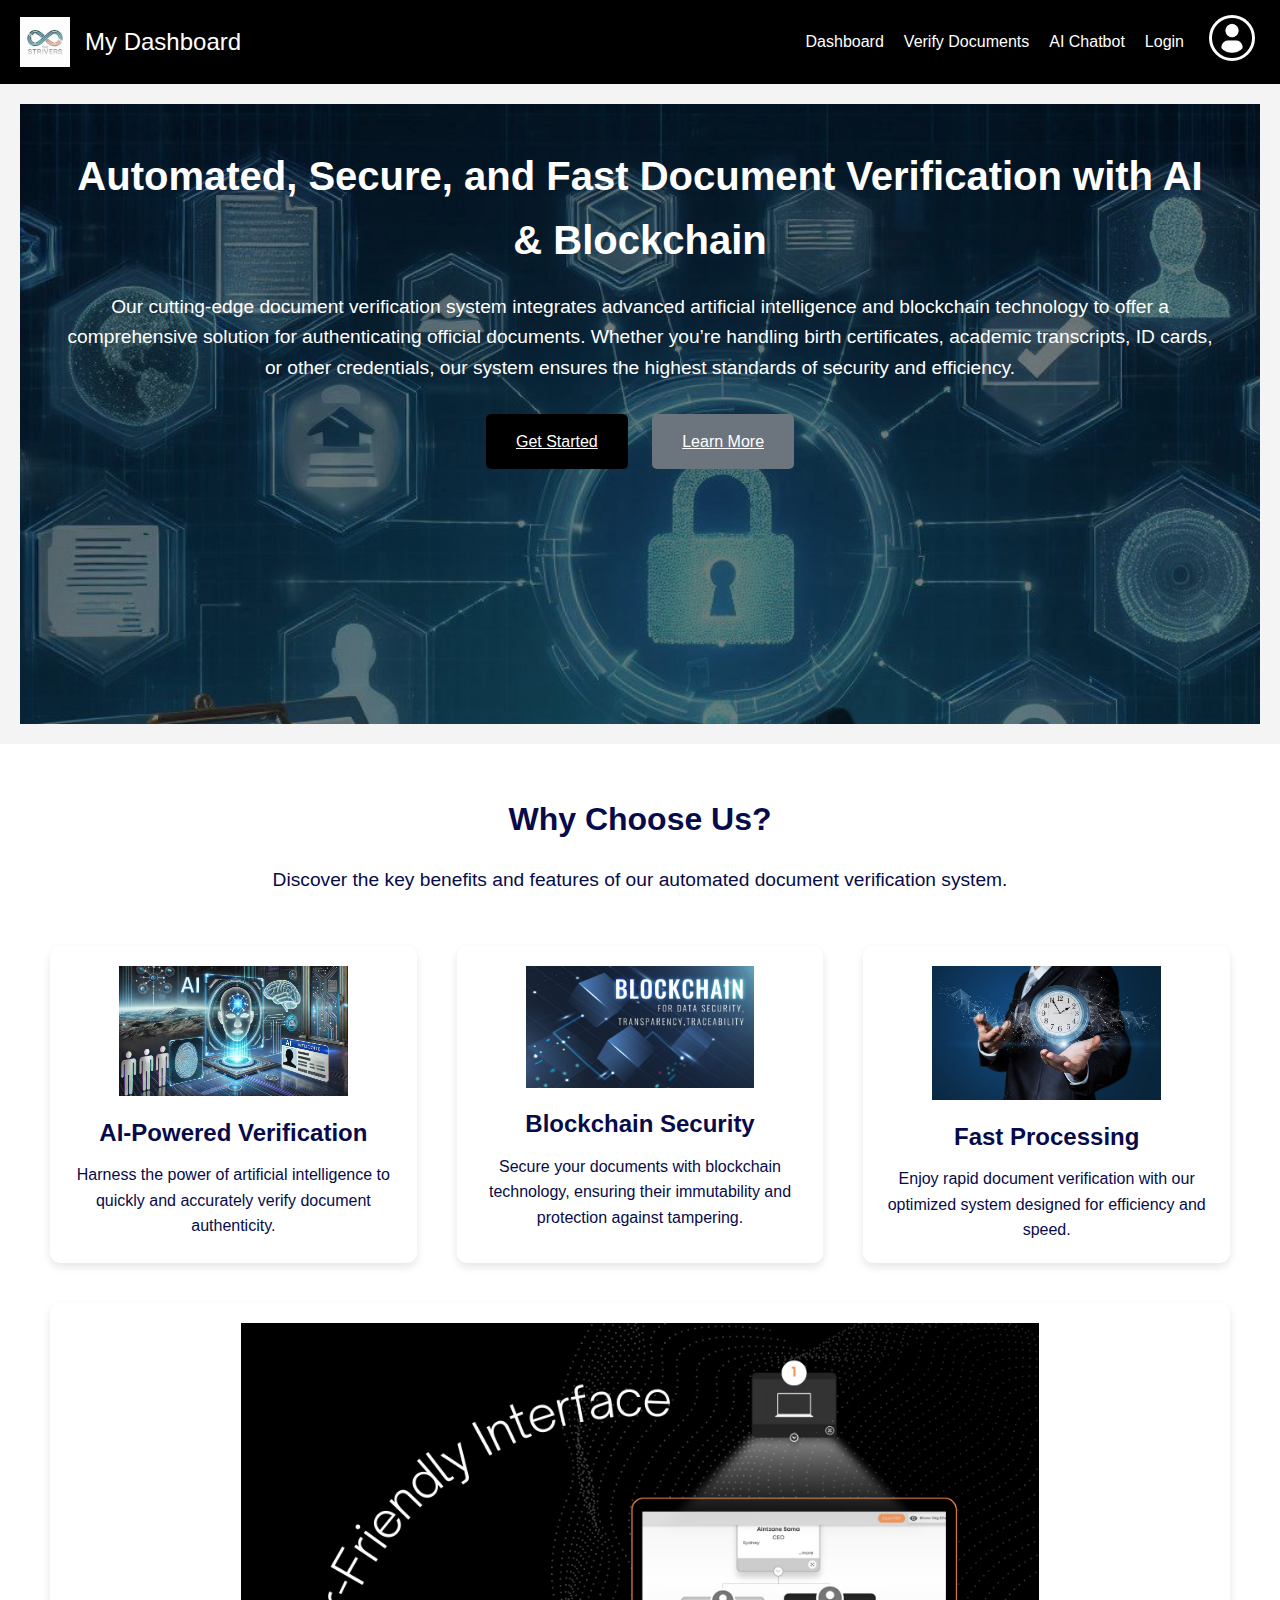
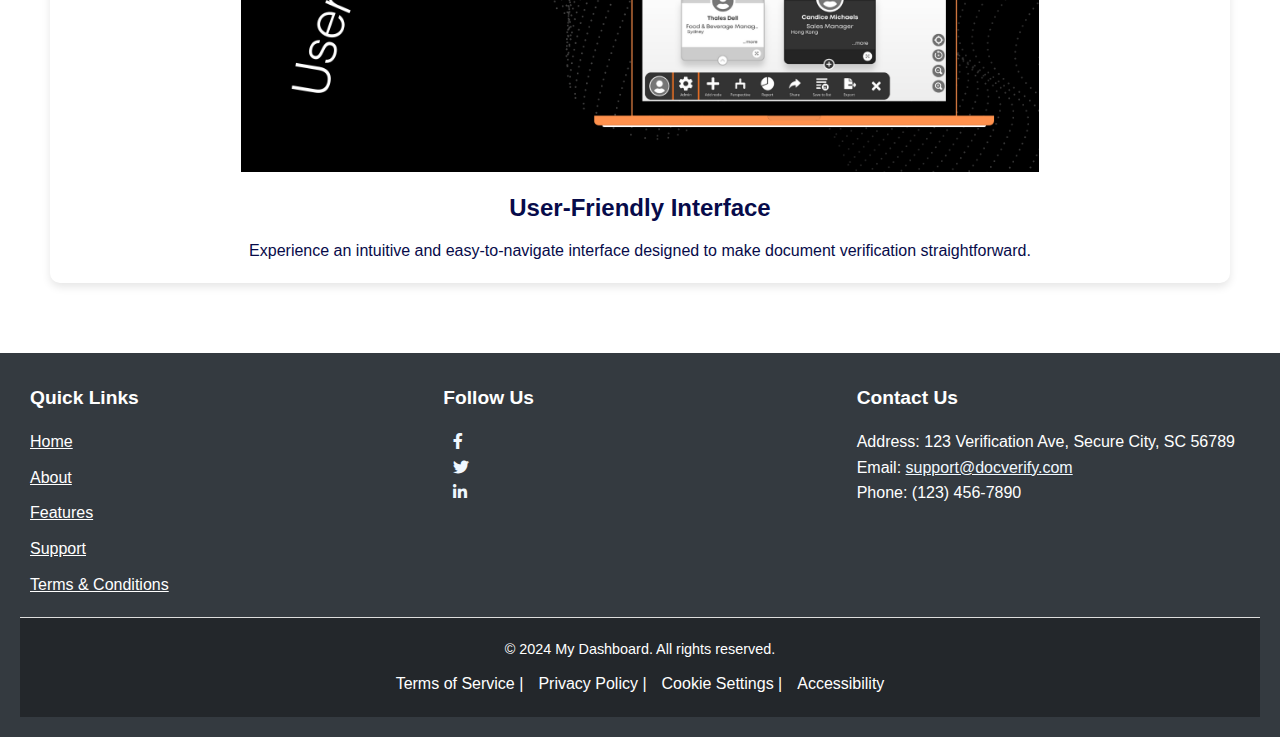
<file: index.html>
<!DOCTYPE html>
<html lang="en">
<head>
    <meta charset="UTF-8">
    <meta name="viewport" content="width=device-width, initial-scale=1.0">
    <title>Dashboard</title>
    <link rel="stylesheet" href="https://cdnjs.cloudflare.com/ajax/libs/font-awesome/6.0.0-beta3/css/all.min.css">
    <link rel="stylesheet" href="index.css">
</head>
<body>
    <!-- Navigation Bar -->
<nav class="navbar">
        <div class="logo">
            <img src="strive.png" alt="Logo" class="logo-img"> My Dashboard
        </div>
        <ul class="nav-links">
            <li><a href="" id="home-link">Dashboard</a></li>
            <li><a href="#" id="upload-document-link">Verify Documents</a></li>
            <li><a href="#" id="ai-chatbot-link">AI Chatbot</a></li>
            <li><a href="Login.html">Login</a></li>
            <li class="profile-container">
                <a href="#" class="profile-link" id="profile-link">
                    <div class="profile-pic">
                        <img src="profile.png" alt="Profile Picture">
                    </div>
                </a>
            </li>
        </ul>
    </nav>

    <!-- Profile Dropdown -->
            <div class="profile-dropdown" id="profile-dropdown">
                <div class="profile-header">
                    <div class="profile-pic">
                        <img src="profile.png" alt="Profile Picture">
                    </div>
                    <h3>JOHN</h3>
                </div>
                <div class="profile-details">
                    <p>Email: john@gmail.com</p>
                    <p><a href="#" style="color: black;">verified documents</a></p>
                    <button class="logout-btn">Logout</button>
                </div>
            </div>
        </li>
    </ul>
</nav>

    <!-- Main Content Area -->
<main id="content-area">
    <!-- Main Banner -->
    <section class="home-banner">
        <img src="./dashboard.png" alt="Dashboard Background" />
        <div class="banner-content">
            <h1>Automated, Secure, and Fast Document Verification with AI & Blockchain</h1>
            <p>
                Our cutting-edge document verification system integrates advanced artificial intelligence and blockchain technology to offer a comprehensive solution for authenticating official documents. Whether you’re handling birth certificates, academic transcripts, ID cards, or other credentials, our system ensures the highest standards of security and efficiency.
            </p>
            <div class="cta-buttons">
                <a href="Registration.html" class="cta-btn">Get Started</a>
                <a href="#features" class="cta-btn secondary">Learn More</a>
            </div>
        </div>
    </section>
</main>

        <!-- Features Section -->
        <section id="features" class="features">
            <div class="features-header">
                <h2>Why Choose Us?</h2>
                <p>Discover the key benefits and features of our automated document verification system.</p>
            </div>
            <div class="feature-items">
                <div class="feature-item">
                    <img src="./ai-authentication.png" alt="AI-powered Verification">
                    <h3>AI-Powered Verification</h3>
                    <p>Harness the power of artificial intelligence to quickly and accurately verify document authenticity.</p>
                </div>
                <div class="feature-item">
                    <img src="./blockchain.png" alt="Blockchain Security">
                    <h3>Blockchain Security</h3>
                    <p>Secure your documents with blockchain technology, ensuring their immutability and protection against tampering.</p>
                </div>
                <div class="feature-item">
                    <img src="./fast-processing.png" alt="Fast Processing">
                    <h3>Fast Processing</h3>
                    <p>Enjoy rapid document verification with our optimized system designed for efficiency and speed.</p>
                </div>
                <div class="feature-item">
                    <img src="./user-friendly.png" alt="User-Friendly Interface">
                    <h3>User-Friendly Interface</h3>
                    <p>Experience an intuitive and easy-to-navigate interface designed to make document verification straightforward.</p>
                </div>
            </div>
        </section>
    </main>

    <!-- Footer Section -->
<footer class="footer">
    <div class="footer-content">
        <div class="footer-section quick-links">
            <h3>Quick Links</h3>
            <ul>
                <li><a href="#home">Home</a></li>
                <li><a href="#about">About</a></li>
                <li><a href="#features">Features</a></li>
                <li><a href="#support">Support</a></li>
                <li><a href="#terms">Terms & Conditions</a></li>
            </ul>
        </div>
        <div class="footer-section social-media">
            <h3>Follow Us</h3>
            <div class="footer-section social-media">
                
                <a href="https://facebook.com" target="_blank" style="color: aliceblue;" aria-label="Facebook">
                    <i class="fab fa-facebook-f"></i><br/>
                </a>
                <a href="https://twitter.com" target="_blank" style="color: aliceblue;" aria-label="Twitter">
                    <i class="fab fa-twitter"></i><br/>
                </a>
                <a href="https://linkedin.com" target="_blank" style="color: aliceblue;" aria-label="LinkedIn">
                    <i class="fab fa-linkedin-in"></i><br/>
                </a>
            </div>
        </div>
        <div class="footer-section contact-info">
            <h3>Contact Us</h3>
            <p>Address: 123 Verification Ave, Secure City, SC 56789</p>
            <p>Email: <a href="mailto:support@docverify.com" style="color: aliceblue;">support@docverify.com</a></p>
            <p>Phone: (123) 456-7890</p>
        </div>
    </div>

    <!-- Additional Footer Links -->
    <div class="footer-bottom">
        <p>&copy; 2024 My Dashboard. All rights reserved.</p>
        <ul class="footer-bottom-links">
            <li><a href="#">Terms of Service  |</a></li>
            <li><a href="#">Privacy Policy  |</a></li>
            <li><a href="#">Cookie Settings  |</a></li>
            <li><a href="#">Accessibility

            </a></li>
        </ul>
    </div>
</footer>


    <!-- Include JavaScript files -->
    <script src="index.js"></script>
    <script src="upload.js" defer></script>
</body>
</html>
</file>
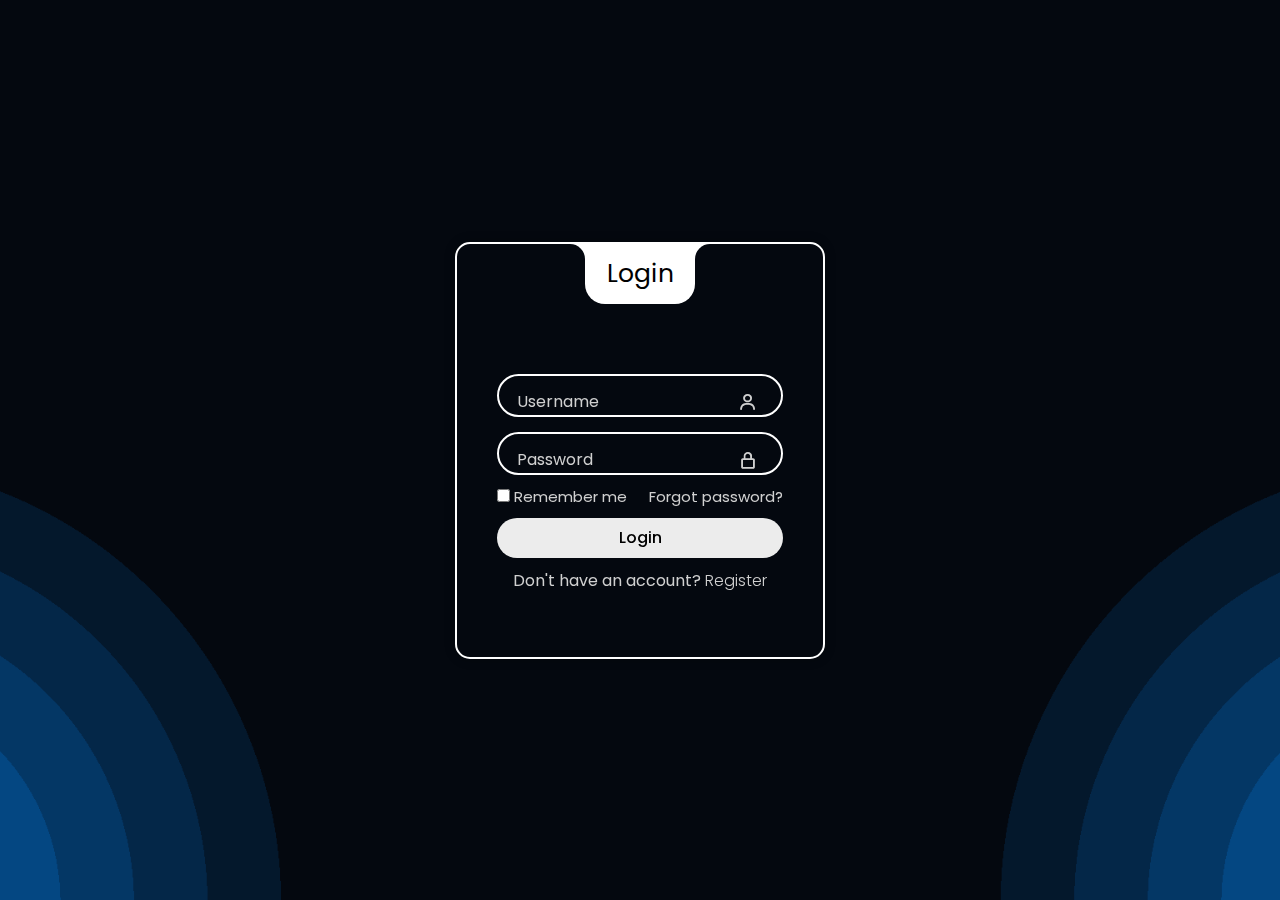
<file: Login.html>
<!DOCTYPE html>
<html lang="en" >
<head>
  <meta charset="UTF-8">
  <title>Login</title>
  <link rel='stylesheet' href='https://unpkg.com/boxicons@2.1.4/css/boxicons.min.css'>
<link rel='stylesheet' href='https://fonts.googleapis.com/css2?family=Poppins&display=swap'>
<link rel="stylesheet" href="Login.css">

</head>
<body>
<div class="wrapper">
  <div class="login_box">
    <div class="login-header">
      <span>Login</span>
    </div>

    <div class="input_box">
      <input type="text" id="user" class="input-field" required>
      <label for="user" class="label">Username</label>
      <i class="bx bx-user icon"></i>
    </div>

    <div class="input_box">
      <input type="password" id="pass" class="input-field" required>
      <label for="pass" class="label">Password</label>
      <i class="bx bx-lock-alt icon"></i>
    </div>

    <div class="remember-forgot">
      <div class="remember-me">
        <input type="checkbox" id="remember">
        <label for="remember">Remember me</label>
      </div>

      <div class="forgot">
        <a href="#">Forgot password?</a>
      </div>
    </div>

    <div class="input_box">
      <input type="submit" class="input-submit" value="Login">
    </div>

    <div class="register">
      <span>Don't have an account? <a href="Registration.html">Register</a></span>
    </div>
  </div>
</div>
  
</body>
</html>
</file>
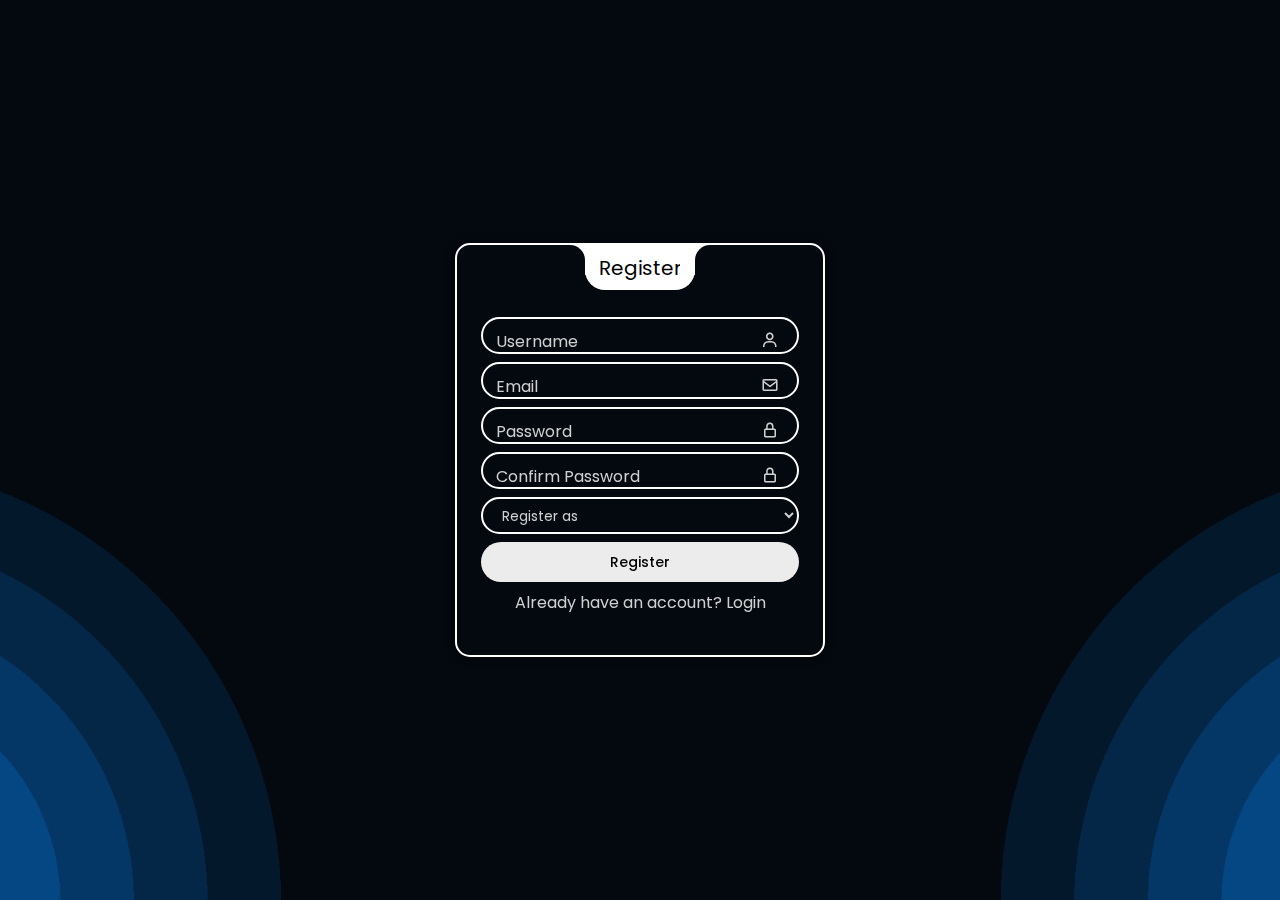
<file: Registration.html>
<!DOCTYPE html>
<html lang="en">
<head>
  <meta charset="UTF-8">
  <title>Registration</title>
  <link rel='stylesheet' href='https://unpkg.com/boxicons@2.1.4/css/boxicons.min.css'>
  <link rel='stylesheet' href='https://fonts.googleapis.com/css2?family=Poppins&display=swap'>
  <link rel="stylesheet" href="Registration.css">
</head>
<body>
<div class="wrapper">
  <div class="registration_box">
    <div class="registration-header">
      <span>Register</span>
    </div>

    <div class="input_box">
      <input type="text" id="username" class="input-field" required>
      <label for="username" class="label">Username</label>
      <i class="bx bx-user icon"></i>
    </div>

    <div class="input_box">
      <input type="email" id="email" class="input-field" required>
      <label for="email" class="label">Email</label>
      <i class="bx bx-envelope icon"></i>
    </div>

    <div class="input_box">
      <input type="password" id="password" class="input-field" required>
      <label for="password" class="label">Password</label>
      <i class="bx bx-lock-alt icon"></i>
    </div>

    <div class="input_box">
      <input type="password" id="confirm_password" class="input-field" required>
      <label for="confirm_password" class="label">Confirm Password</label>
      <i class="bx bx-lock-alt icon"></i>
    </div>

    <div class="input_box">
      <label for="role" class="label"></label>
      <select id="role" class="input-field" required>
        <option value="" disabled selected>Register as</option>
        <option value="individual">Individual</option>
        <option value="authority">Authority</option>
        <option value="admin">Admin</option>
      </select>
    </div>

    <div class="input_box">
      <input type="submit" class="input-submit" value="Register">
    </div>

    <div class="login">
      <span>Already have an account? <a href="Login.html">Login</a></span>
    </div>
  </div>
</div>
</body>
</html>
</file>
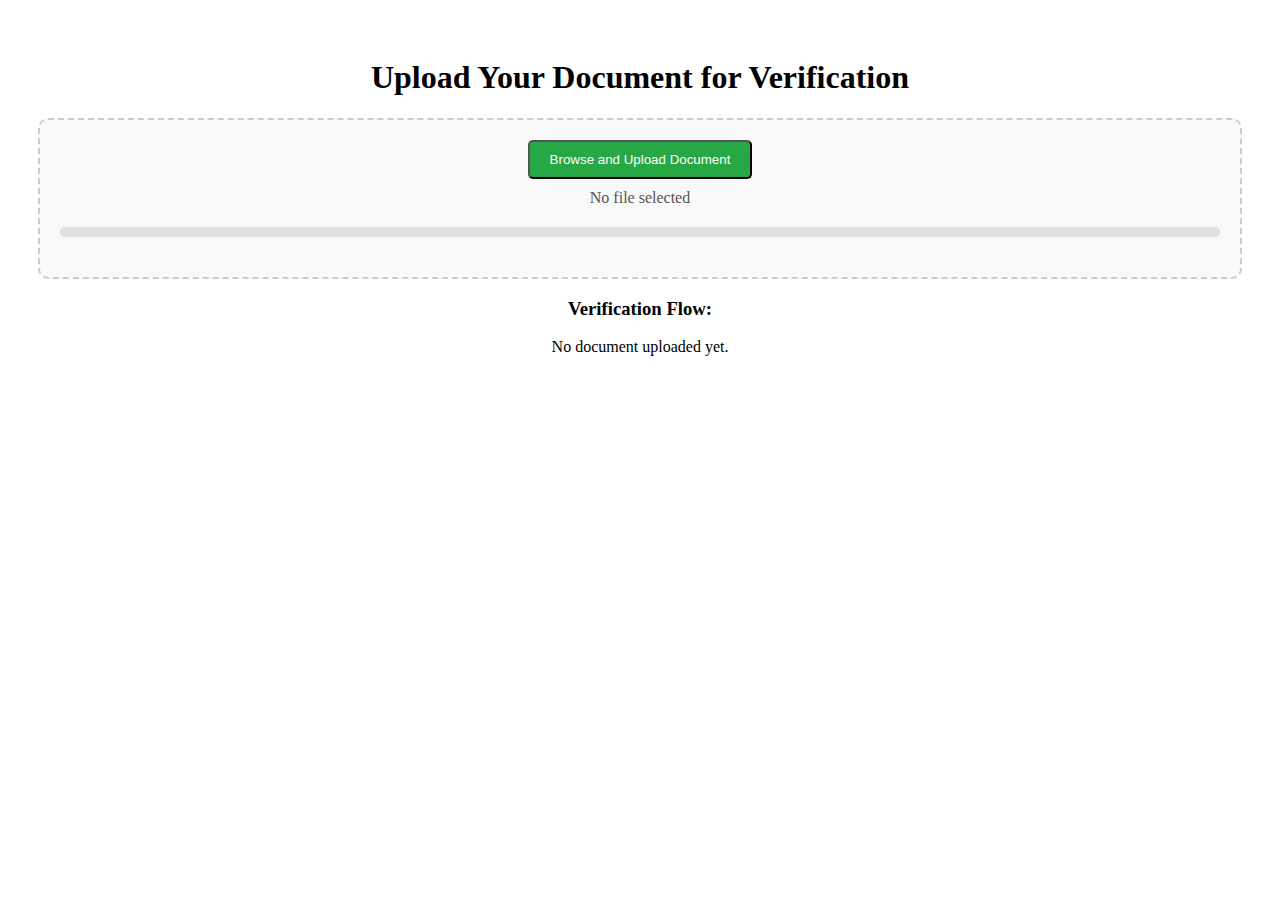
<file: upload.html>
<!DOCTYPE html>
<html lang="en">
<head>
  <meta charset="UTF-8">
  <meta name="viewport" content="width=device-width, initial-scale=1.0">
  <title>Document Verification</title>
  <link rel="stylesheet" href="upload.css">
</head>
<body>
  <section class="upload-section">
    <h1>Upload Your Document for Verification</h1>
    <div id="upload-area" class="upload-area">
      <input type="file" id="doc-upload" style="display: none;" />
      <button id="verify-btn">Browse and Upload Document</button>
      <p id="file-name">No file selected</p>
      <div class="progress-container">
        <div id="progress-bar" class="progress-bar"></div>
      </div>
    </div>
    <div id="loader"></div>
    <div id="verification-result">
      <h3>Verification Flow:</h3>
      <p id="flow-message">No document uploaded yet.</p>
    </div>
  </section>
  <script src="upload.js"></script>
</body>
</html>
</file>
<file: Login.css>
* {
    margin: 0;
    padding: 0;
    box-sizing: border-box;
    font-family: "Poppins", sans-serif;
  }
  
  :root {
    --primary-color: #ffffff;
    --second-color: #d0d0d0;
    --black-color: #000000;
  }
  
  body {
    background-image: url("login.png");
    background-position: center;
    background-size: cover;
    background-repeat: no-repeat;
    background-attachment: fixed;
  }
  
  a {
    text-decoration: none;
    color: var(--second-color);
  }
  
  a:hover {
    text-decoration: underline;
  }
  
  .wrapper {
    width: 100%;
    display: flex;
    justify-content: center;
    align-items: center;
    min-height: 100vh;
    background-color: rgba(0, 0, 0, 0.2);
  }
  
  .login_box {
    position: relative;
    width: 370px;
    backdrop-filter: blur(25px);
    border: 2px solid var(--primary-color);
    border-radius: 15px;
    padding: 7.5em 2.5em 4em 2.5em;
    color: var(--second-color);
    box-shadow: 0px 0px 10px 2px rgba(0, 0, 0, 0.2);
  }
  
  .login-header {
    position: absolute;
    top: 0;
    left: 50%;
    transform: translateX(-50%);
    display: flex;
    align-items: center;
    justify-content: center;
    background-color: var(--primary-color);
    width: 110px;
    height: 60px;
    border-radius: 0 0 20px 20px;
  }
  
  .login-header span {
    font-size: 25px;
    color: var(--black-color);
  }
  
  .login-header::before {
    content: "";
    position: absolute;
    top: 0;
    left: -30px;
    width: 30px;
    height: 30px;
    border-top-right-radius: 50%;
    background: transparent;
    box-shadow: 15px 0 0 0 var(--primary-color);
  }
  
  .login-header::after {
    content: "";
    position: absolute;
    top: 0;
    right: -30px;
    width: 30px;
    height: 30px;
    border-top-left-radius: 50%;
    background: transparent;
    box-shadow: -15px 0 0 0 var(--primary-color); 
  }
  
  .input_box {
    position: relative;
    display: flex;
    flex-direction: column;
    margin: 10px 0;
  }
  
  .input-field {
    width: 100%;
    height: 43px;
    font-size: 16px;
    background: transparent;
    color: var(--second-color);
    padding-inline: 20px 50px;
    border: 2px solid var(--primary-color);
    border-radius: 30px;
    outline: none;
  }
  
  #user {
    margin-bottom: 5px;
  }
  
  .label {
    position: absolute;
    top: 15px;
    left: 20px;
    transition: 0.2s;
  }
  
  .input-field:focus ~ .label,
  .input-field:valid .label {
  
    position: absolute;
    top: -10px;
    left: 20px;
    font-size: 14px;
    background-color: var(--primary-color);
    border-radius: 30px;
    color: var(--black-color);
    padding: 0 10px;
  }
  
  .icon {
    position: absolute;
    top: 18px;
    right: 25px;
    font-size: 20px;
  }
  
  .remember-forgot {
    display: flex;
    justify-content: space-between;
    font-size: 15px;
  }
  
  .input-submit {
    width: 100%;
    height: 40px;
    background: #ececec;
    font-size: 16px;
    font-weight: 500;
    border: none;
    border-radius: 30px;
    cursor: pointer;
    transition: 0.3s;
  }
  
  .input-submit:hover {
    background: var(--second-color);
  }
  
  .register {
    text-align: center;
  }
  
  .register a {
    font-weight: 300;
  }
  
  @media only screen and (max-width: 564px) {
    .wrapper {
      padding: 20px;
    }
  
    .login_box {
      padding: 7.5em 1.5em 4em 1.5em;
    }
  }
</file>
<file: Registration.css>
* {
    margin: 0;
    padding: 0;
    box-sizing: border-box;
    font-family: "Poppins", sans-serif;
  }
  
  :root {
    --primary-color: #ffffff;
    --second-color: #d0d0d0;
    --black-color: #000000;
  }
  
  body {
    background-image: url("login.png");
    background-position: center;
    background-size: cover;
    background-repeat: no-repeat;
    background-attachment: fixed;
  }
  
  a {
    text-decoration: none;
    color: var(--second-color);
  }
  
  a:hover {
    text-decoration: underline;
  }
  
  .wrapper {
    width: 100%;
    display: flex;
    justify-content: center;
    align-items: center;
    min-height: 100vh;
    background-color: rgba(0, 0, 0, 0.2);
  }
  
  .registration_box {
    position: relative;
    width: 370px; /* Decreased width */
    backdrop-filter: blur(25px);
    border: 2px solid var(--primary-color);
    border-radius: 15px;
    padding: 4em 1.5em 2.5em 1.5em; /* Decreased padding */
    color: var(--second-color);
    box-shadow: 0px 0px 10px 2px rgba(0, 0, 0, 0.2);
  }
  
  .registration-header {
    position: absolute;
    top: 0;
    left: 50%;
    transform: translateX(-50%);
    display: flex;
    align-items: center;
    justify-content: center;
    background-color: var(--primary-color);
    width: 110px;
    height: 45px;
    border-radius: 0 0 20px 20px;
  }
  
  .registration-header span {
    font-size: 20px; /* Adjusted font size */
    color: var(--black-color);
  }
  
  .registration-header::before,
  .registration-header::after {
    content: "";
    position: absolute;
    top: 0;
    width: 30px;
    height: 30px;
    background: transparent;
  }
  
  .registration-header::before {
    left: -30px;
    border-top-right-radius: 50%;
    box-shadow: 15px 0 0 0 var(--primary-color);
  }
  
  .registration-header::after {
    right: -30px;
    border-top-left-radius: 50%;
    box-shadow: -15px 0 0 0 var(--primary-color); 
  }
  
  .input_box {
    position: relative;
    display: flex;
    flex-direction: column;
    margin: 8px 0; /* Decreased margin */
  }
  
  .input-field {
    width: 100%;
    height: 37px; /* Decreased height */
    font-size: 14px; /* Adjusted font size */
    background: transparent;
    color: var(--second-color);
    padding-inline: 15px 40px; /* Adjusted padding */
    border: 2px solid var(--primary-color);
    border-radius: 20px; /* Adjusted radius */
    outline: none;
  }
  
  .label {
    position: absolute;
    top: 12px;
    left: 15px;
    transition: 0.2s;
  }
  
  .input-field:focus ~ .label,
  .input-field:valid .label {
    position: absolute;
    top: -10px;
    left: 15px;
    font-size: 12px;
    background-color: var(--primary-color);
    border-radius: 20px;
    color: var(--black-color);
    padding: 0 10px;
  }
  
  .icon {
    position: absolute;
    top: 14px;
    right: 20px;
    font-size: 18px;
  }
  
  .input-submit {
    width: 100%;
    height: 40px; /* Adjusted size */
    background: #ececec;
    font-size: 14px;
    font-weight: 500;
    border: none;
    border-radius: 20px;
    cursor: pointer;
    transition: 0.3s;
  }
  
  .input-submit:hover {
    background: var(--second-color);
  }
  
  .login {
    text-align: center;
    margin-top: 5px;
  }
  
  .login a {
    font-weight: 400;
  }
  
  @media only screen and (max-width: 564px) {
    .wrapper {
      padding: 20px;
    }
  
    .registration_box {
      padding: 6em 1.5em 2.5em 1.5em;
      width: 300px; /* Further decreased width for smaller screens */
    }
  }
</file>
<file: upload.css>
.upload-section {
    background-color: white;
    padding: 30px;
    border-radius: 10px;
    text-align: center;
  }
  
  .upload-area {
    border: 2px dashed #ccc;
    padding: 20px;
    border-radius: 10px;
    background-color: #f9f9f9;
    cursor: pointer;
  }
  
  .upload-area.active {
    border-color: #28a745;
  }
  
  #file-name {
    margin-top: 10px;
    color: #555;
  }
  
  #verify-btn {
    background-color: #28a745;
    color: white;
    padding: 10px 20px;
    border-radius: 5px;
    cursor: pointer;
  }
  
  #verify-btn:hover {
    background-color: #218838;
  }
  
  .progress-container {
    width: 100%;
    height: 10px;
    background-color: #e0e0e0;
    border-radius: 5px;
    margin: 20px 0;
  }
  
  .progress-bar {
    height: 100%;
    width: 0;
    background-color: #28a745;
    border-radius: 5px;
    transition: width 0.2s;
  }
  
  #loader {
    display: none;
    margin: 20px auto;
    border: 4px solid #f3f3f3;
    border-radius: 50%;
    border-top: 4px solid #28a745;
    width: 40px;
    height: 40px;
    animation: spin 1s linear infinite;
  }
  
  @keyframes spin {
    0% { transform: rotate(0deg); }
    100% { transform: rotate(360deg); }
  }
</file>
<file: index.css>
/* Reset some default styles */
body, h1, h2, h3, p, ul, li {
    margin: 0;
    padding: 0;
    box-sizing: border-box;
}

/* General Styles */
body {
    font-family: Arial, sans-serif;
    line-height: 1.6;
    color: #070b4a;
    background-color: #f4f4f4;
}

/* Responsive font sizing */
html {
    font-size: 100%;
}

@media (max-width: 768px) {
    html {
        font-size: 90%; /* Reduce font size slightly for mobile */
    }
}

@media (max-width: 480px) {
    html {
        font-size: 85%; /* Further reduce font size for smaller mobile screens */
    }
}

/* Navigation Bar */
.navbar {
    display: flex;
    justify-content: space-between;
    align-items: center;
    background-color: rgb(0, 0, 0);
    padding: 10px 20px;
    color: #fff;
}

.navbar .logo {
    display: flex;
    align-items: center;
    font-size: 1.5em;
}

.navbar .logo-img {
    width: 50px;
    height: 50px;
    margin-right: 15px;
}

.navbar .nav-links {
    list-style: none;
    display: flex;
    align-items: center;
}

.navbar .nav-links li {
    margin-left: 20px;
}

.navbar .nav-links a {
    color: #fff;
    text-decoration: none;
}

.navbar .nav-links a:hover {
    color: #ffcc00;
}

/* Profile Picture */
.profile-pic img {
    width: 40px;
    height: 40px;
    border-radius: 50%;
    margin: 5px;
    border: 3px solid white; /* Set border width, style, and color */
    transition: border-color 0.3s ease; /* Smooth transition for border color change */
}

/* Hover effect for profile picture */
.profile-pic img:hover {
    border-color: orange; /* Change border color on hover */
}


.profile-container {
    display: flex;
    align-items: center;
}

.profile-link {
    display: block;
}

/* Profile Section */
.profile {
    padding: 20px;
    background-color: #f8f9fa;
}

.profile-header {
    display: flex;
    align-items: center;
}

.profile-header .profile-pic {
    width: 100px;
    height: 100px;
}

.profile-header h1 {
    margin-left: 20px;
    font-size: 2em;
}

/* Responsive adjustments for Profile */
@media (max-width: 768px) {
    .profile-header {
        flex-direction: column;
        align-items: center;
    }

    .profile-header h1 {
        margin-left: 0;
        font-size: 1.5em;
    }
}

/* Document List */
.document-list {
    list-style: none;
    padding: 0;
}

.document-list li {
    margin-bottom: 10px;
}

.document-list a {
    color: #007bff;
    text-decoration: none;
}

.document-list a:hover {
    text-decoration: underline;
}

/* Profile Dropdown */
.profile-dropdown {
    position: absolute;
    top: 60px;
    right: 20px;
    background-color: #fff;
    color: #333;
    border: 1px solid #ddd;
    border-radius: 5px;
    box-shadow: 0 4px 8px rgba(0, 0, 0, 0.1);
    display: none;
    width: 200px;
    z-index: 1000;
}

/* Main Content Area */
#content-area {
    padding: 20px;
}

/* Main Banner */
.home-banner {
    position: relative; /* Allows positioning of inner elements */
    padding: 40px;
    height: 60vh;
    overflow: hidden; /* Hides overflow */
    text-align: center;
}

.home-banner::before {
    content: "";
    position: absolute;
    top: 0;
    left: 0;
    right: 0;
    bottom: 0;
    background: rgba(0, 0, 0, 0.5); /* Semi-transparent black overlay */
    z-index: 1; /* Places the overlay below the text */
}

/* Image Shadow */
.home-banner img {
    width: 100%; /* Make the image responsive */
    height: auto; /* Maintain aspect ratio */
    position: absolute; /* Position it absolutely to cover the entire banner */
    top: 0;
    left: 0;
    z-index: 0; /* Places it behind the overlay and content */
    filter: drop-shadow(0 0 10px rgba(0, 123, 255, 0.7)); /* Blue shadow effect */
}

/* Content inside the banner */
.banner-content {
    position: relative; /* Positions content above the overlay */
    z-index: 2; /* Ensures text is above the overlay */
    color: white; /* Set default text color to white */
}

/* Transition effect for text color */
.banner-content h1,
.banner-content p {
    transition: color 0.3s ease; /* Smooth transition for color change */
}

/* Change text color on hover */
.home-banner:hover .banner-content h1,
.home-banner:hover .banner-content p {
    color: #ffcc00; /* Change this to your desired hover color */
}

/* Responsive adjustments for Banner */
@media (max-width: 768px) {
    .home-banner {
        height: auto;
        padding: 20px;
    }

    .banner-content h1 {
        font-size: 2em;
    }

    .banner-content p {
        font-size: 1em;
    }

    .cta-btn {
        padding: 10px 20px;
    }
}

@media (max-width: 480px) {
    .banner-content h1 {
        font-size: 1.5em;
    }

    .banner-content p {
        font-size: 0.9em;
    }

    .cta-btn {
        padding: 10px 15px;
        margin: 10px 0;
    }
}


.banner-content h1 {
    font-size: 2.5em;
    margin-bottom: 20px;
}

.banner-content p {
    font-size: 1.2em;
    margin-bottom: 30px;
}

.cta-buttons {
    margin-top: 20px;
}

.cta-btn {
    background-color: black;
    color: #fff;
    padding: 15px 30px;
    border-radius: 5px;
    font-size: 1em;
    margin: 0 10px;
    display: inline-block;
}

.cta-btn.secondary {
    background-color: #6c757d;
}

.cta-btn:hover {
    background-color: #0056b3;
}

.cta-btn.secondary:hover {
    background-color: #5a6268;
}

/* Features Section */
.features {
    padding: 50px 30px;
    background-color: #fff;
    text-align: center;
}

.features-header h2 {
    font-size: 2em;
    margin-bottom: 20px;
}

.features-header p {
    font-size: 1.2em;
    margin-bottom: 30px;
}

.feature-items {
    display: flex;
    flex-wrap: wrap;
    justify-content: center;
}

.feature-item {
    flex: 1 1 300px;
    margin: 20px;
    padding: 20px;
    background-color: #ffffff;
    border-radius: 10px;
    box-shadow: 0 4px 8px rgba(0, 0, 0, 0.1);
    transition: all 0.1s ease-in-out;
}

.feature-item:hover {
    background-color: #f4f4f4;
    transform: scale(1.04);
    box-shadow: 0 6px 12px rgba(0, 0, 0, 0.2);
}

.feature-item img {
    max-width: 70%;
    margin-bottom: 10px;
}

.feature-item h3 {
    font-size: 1.5em;
    margin-bottom: 10px;
}

.feature-item p {
    font-size: 1em;
}

/* Responsive adjustments for Features */
@media (max-width: 768px) {
    .feature-items {
        flex-direction: column;
    }

    .feature-item {
        margin: 20px 0;
        width: 100%;
    }
}

/* Footer Section */
.footer {
    background-color: #343a40;
    color: #fff;
    padding: 20px;
    position: relative;
}

.footer-content {
    display: flex;
    justify-content: space-between;
    flex-wrap: wrap;
}

.footer-section {
    flex: 1 1 200px;
    margin: 10px;
}

.footer-section h3 {
    font-size: 1.2em;
    margin-bottom: 15px;
}

.footer-section ul {
    list-style-type: none;
    padding: 0;
}

.footer-section ul li {
    margin-bottom: 10px;
}

.footer-section ul li a {
    color: #fff;
    font-size: 1em;
}

.footer-section ul li a:hover {
    color: #ffcc00;
}

.footer-bottom {
    border-top: 1px solid #ddd;
    padding: 20px 0;
    text-align: center;
    background-color: #23272b;
}

.footer-bottom p {
    margin: 0;
    font-size: 0.9em;
}

.footer-bottom-links {
    list-style: none;
    padding: 0;
    margin: 10px 0 0;
    display: flex;
    justify-content: center;
    gap: 15px;
}

.footer-bottom-links li {
    display: inline;
}

.footer-bottom-links a {
    color: #fff;
    text-decoration: none;
}

.footer-bottom-links a:hover {
    color:#ffcc00;
}

/* Responsive adjustments for Footer */
@media (max-width: 768px) {
    .footer-content {
        flex-direction: column;
        align-items: center;
    }

    .footer-section {
        margin-bottom: 20px;
        text-align: center;
    }
}
</file>
